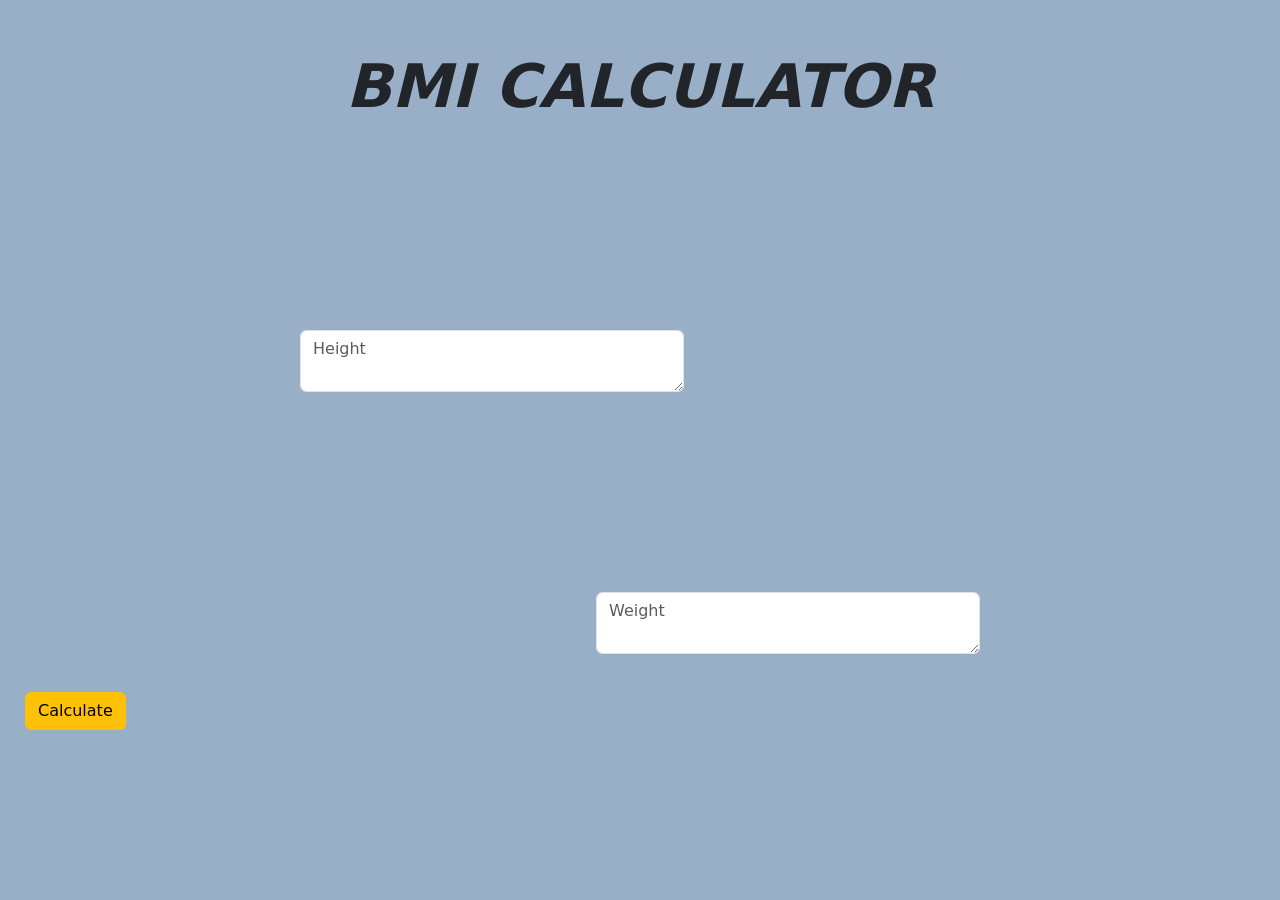
<file: Bmi calculator/index.html>
<!DOCTYPE html>
<html lang="en">
<head>
    <meta charset="UTF-8">
    <meta http-equiv="X-UA-Compatible" content="IE=edge">
    <meta name="viewport" content="width=device-width, initial-scale=1.0">
    <link href="https://cdn.jsdelivr.net/npm/bootstrap@5.0.1/dist/css/bootstrap.min.css" rel="stylesheet" integrity="sha384-+0n0xVW2eSR5OomGNYDnhzAbDsOXxcvSN1TPprVMTNDbiYZCxYbOOl7+AMvyTG2x" crossorigin="anonymous">
<link rel="stylesheet" href="style.css">
    <title>Bmi calculator</title>
</head>
<body>
<script src= "index.js"></script>

<h1>BMI CALCULATOR</h1>

<div class="height">
    <textarea class="form-control" placeholder="Height" id="floatingTextarea1"></textarea>
   
  </div>
  <div class="weight">
    <textarea class="form-control" placeholder="Weight" id="floatingTextarea2"></textarea>
    
  </div>
  <button onclick="bmicalc()" type="button" class="btn btn-warning " id="button" >Calculate</button>    
</body>
</html>
</file>
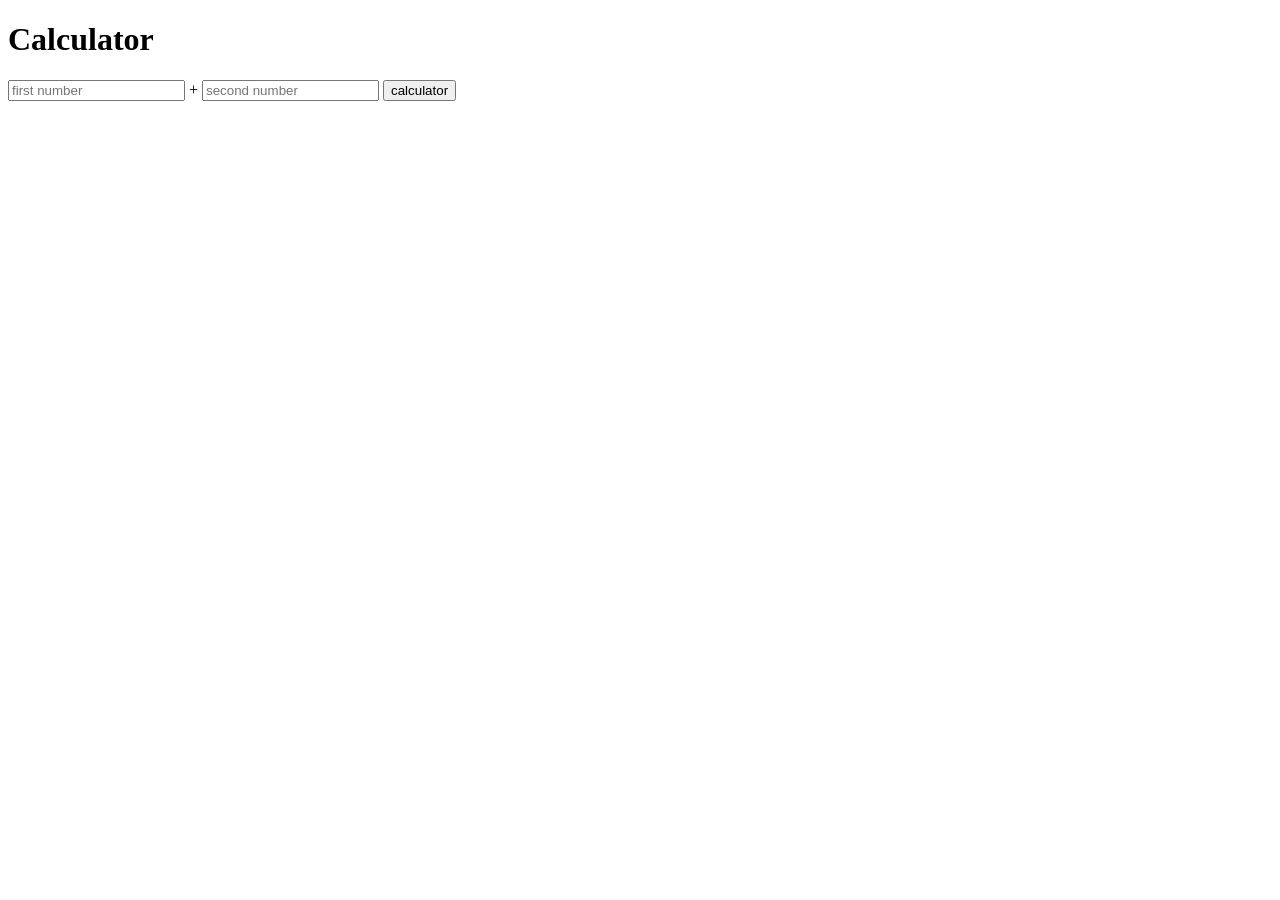
<file: calculator/index.html>
<!DOCTYPE html>
<html lang="en">
<head>
    <meta charset="UTF-8">
    <meta http-equiv="X-UA-Compatible" content="IE=edge">
    <meta name="viewport" content="width=device-width, initial-scale=1.0">
    <title>Calculator</title>
</head>
<body>
    <h1>Calculator</h1>
    <form action="/" method="post">
        <input type="text" name="num1" placeholder="first number"> 
        +
        <input type="text" name="num2" placeholder="second number"> 
         <button type="submit" name="submit">calculator</button>
    </form>
    
</body>
</html>
</file>
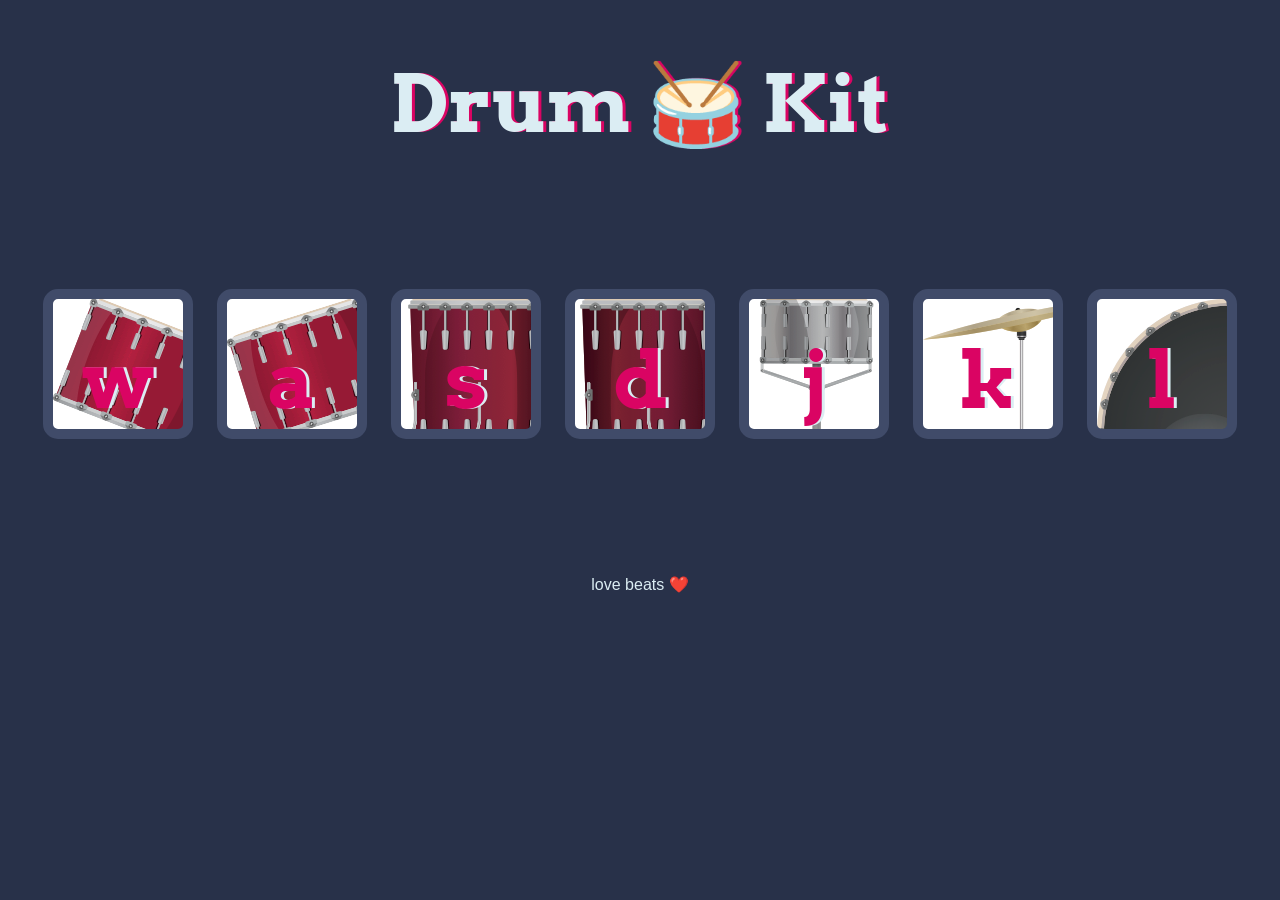
<file: Drum Kit/index.html>
<!DOCTYPE html>
<html lang="en" dir="ltr">

<head>
  <meta charset="utf-8">
  <title>Drum Kit</title>
  <link rel="stylesheet" href="styles.css">
  <link href="https://fonts.googleapis.com/css?family=Arvo" rel="stylesheet">
</head>

<body>

  <h1 id="title">Drum 🥁 Kit</h1>
  <div class="set">
    <button class="w drum">w</button>
    <button class="a drum">a</button>
    <button class="s drum">s</button>
    <button class="d drum">d</button>
    <button class="j drum">j</button>
    <button class="k drum">k</button>
    <button class="l drum">l</button>
  </div>


  <footer>
    love beats ❤️
  </footer>
  <script src="index.js"></script>
</body>

</html>
</file>
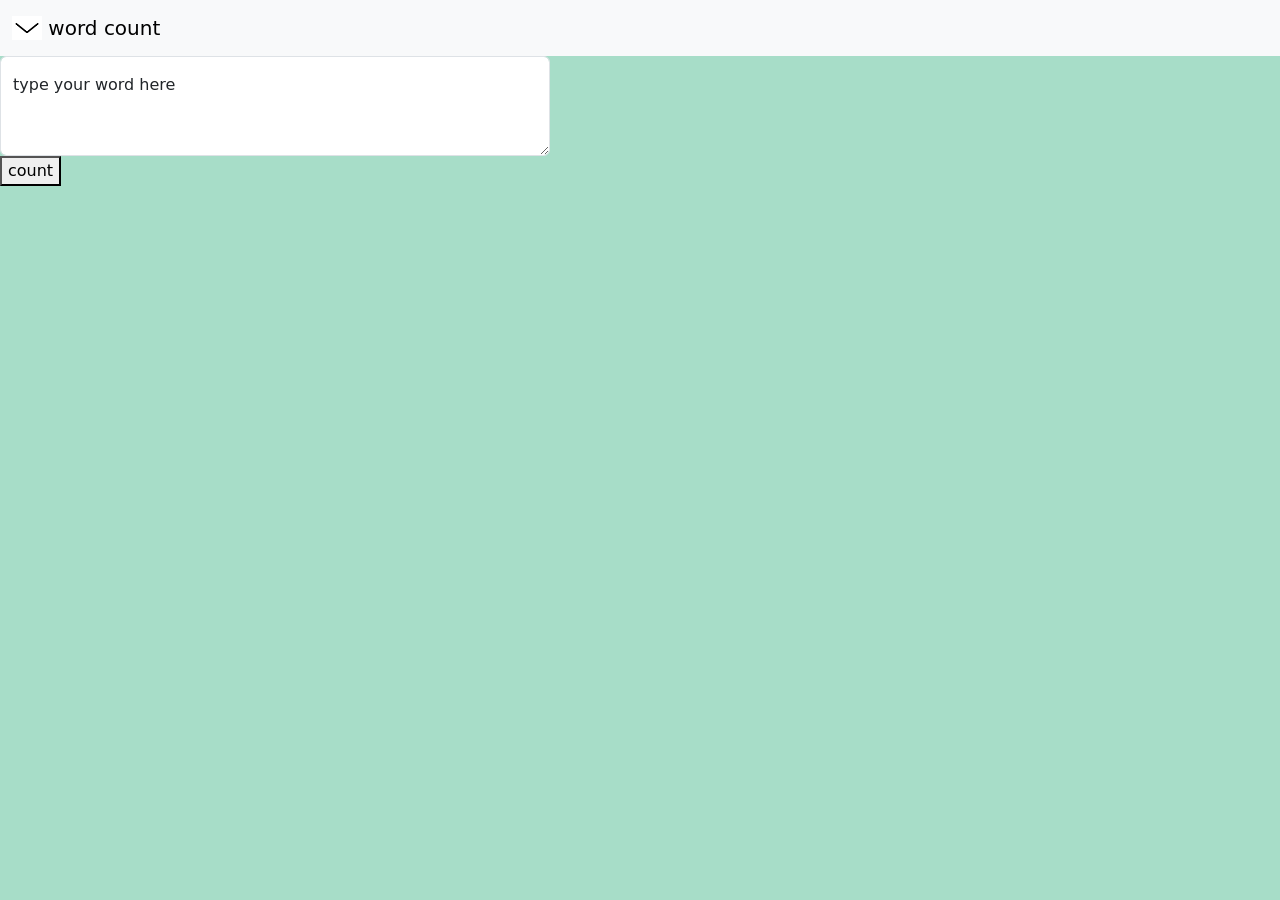
<file: word counter/index.html>
<!DOCTYPE html>
<html lang="en">
<head>
    <meta charset="UTF-8">
    <meta http-equiv="X-UA-Compatible" content="IE=edge">
    <meta name="viewport" content="width=device-width, initial-scale=1.0">
    <title>word counter</title>
    <link href="https://cdn.jsdelivr.net/npm/bootstrap@5.0.1/dist/css/bootstrap.min.css" rel="stylesheet" integrity="sha384-+0n0xVW2eSR5OomGNYDnhzAbDsOXxcvSN1TPprVMTNDbiYZCxYbOOl7+AMvyTG2x" crossorigin="anonymous">

</head>
<style>
  body{
background-color: #a7ddc8;
}
</style>
<body>
    <nav class="navbar navbar-light bg-light">
        <div class="container-fluid">
          <a class="navbar-brand" href="#">
            <img src="[data-uri]" alt="" width="30" height="24" class="d-inline-block align-text-top">
            word count
          </a>
        </div>
      </nav>
  <div class="form-floating">
    <textarea class="form-control" placeholder="Leave a comment here" id="Textarea" style="height: 100px; width: 550px; "></textarea>
    <label for="Textarea">type your word here</label>
    <button type="button" onclick="functioncount()">count</button>

    <p id="demo"></p>

  </div>
  <script>
      function functioncount() {
       var x = document.getElementById("Textarea").value;
       var xCount = x.split(" "
       ).length;
       alert("you have written " +xCount+" words");
      }
     


  </script>
    
</body>
</html>
</file>
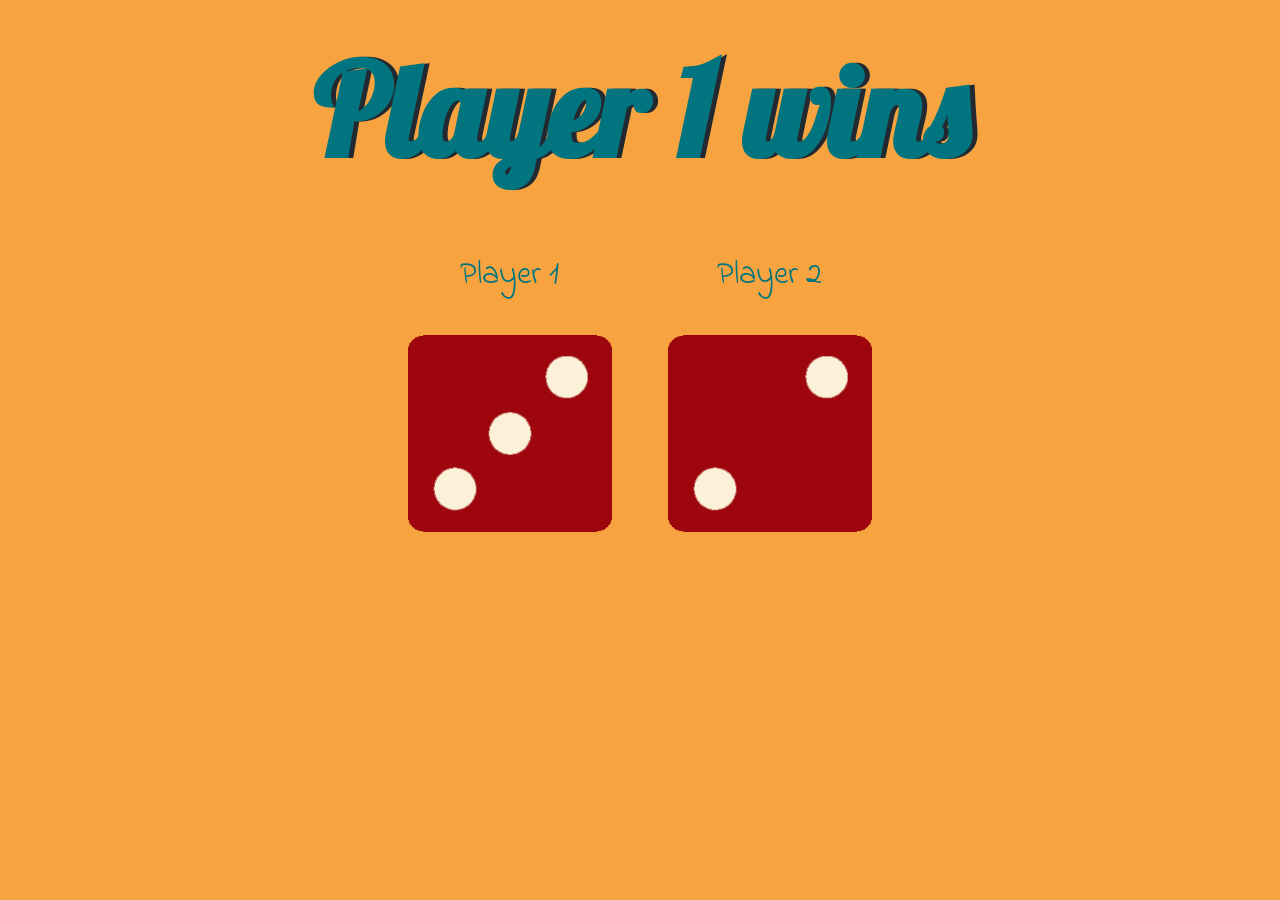
<file: Dice Game/dicee.html>
<!DOCTYPE html>
<html lang="en" dir="ltr">
  <head>
    <meta charset="utf-8">
    <title>Dicee</title>
    <link rel="stylesheet" href="styles.css">
    <link href="https://fonts.googleapis.com/css?family=Indie+Flower|Lobster" rel="stylesheet">

  </head>
  <body>

    <div class="container">
      <h1>Refresh Me</h1>

      <div class="dice">
        <p>Player 1</p>
        <img class="img1" src="images/dice6.png">
      </div>

      <div class="dice">
        <p>Player 2</p>
        <img class="img2" src="images/dice6.png">
      </div>

    </div>


  </body>
  <script src="index.js"></script>

 
</html>
</file>
<file: Bmi calculator/style.css>
body{
background-color: #98AFC7;
}
h1{
    text-align: center;
    margin-top: 50px;
    font-size: 60px;
    font-weight: bold;
    font-style: oblique;
}
.height{
    float: left;
    width: 30%;
    margin-left: 300px;
    margin-top: 200px;

}
.weight{
    float: right;
    width: 30%;
    margin-right: 300px;
    margin-top: 200px;
    
}
#button{
    margin-top: 300px;
    margin-left: 25px;

}
</file>
<file: Drum Kit/styles.css>
body {
  text-align: center;
  background-color: #283149;
}

h1 {
  font-size: 5rem;
  color: #DBEDF3;
  font-family: "Arvo", cursive;
  text-shadow: 3px 0 #DA0463;

}

footer {
  color: #DBEDF3;
  font-family: sans-serif;
}

.w {
  background-image: url("images/tom1.png");

}

.a {
  background-image: url("images/tom2.png");

}

.s {
  background-image: url("images/tom3.png");

}

.d {
  background-image: url("images/tom4.png");

}

.j {
  background-image: url("images/snare.png");

}

.k {
  background-image: url("images/crash.png");


}

.l {
  background-image: url("images/kick.png");

}

.set {
  margin: 10% auto;
}

.game-over {
  background-color: red;
  opacity: 0.8;
}

.pressed {
  box-shadow: 0 3px 4px 0 #DBEDF3;
  opacity: 0.5;
}

.red {
  color: red;
}

.drum {
  outline: none;
  border: 10px solid #404B69;
  font-size: 5rem;
  font-family: 'Arvo', cursive;
  line-height: 2;
  font-weight: 900;
  color: #DA0463;
  text-shadow: 3px 0 #DBEDF3;
  border-radius: 15px;
  display: inline-block;
  width: 150px;
  height: 150px;
  text-align: center;
  margin: 10px;
  background-color: white;
}
</file>
<file: Dice Game/styles.css>
.container {
  width: 70%;
  margin: auto;
  text-align: center;
}

.dice {
  text-align: center;
  display: inline-block;

}

body {
  background-color:#f7a440;
}

h1 {
  margin: 30px;
  font-family: 'Lobster', cursive;
  text-shadow: 5px 0 #232931;
  font-size: 8rem;
  color: #007580;
}

p {
  font-size: 2rem;
  color: #007580;
  font-family: 'Indie Flower', cursive;
}

img {
  width: 80%;
}

footer {
  margin-top: 5%;
  color: #EEEEEE;
  text-align: center;
  font-family: 'Indie Flower', cursive;

}
</file>
